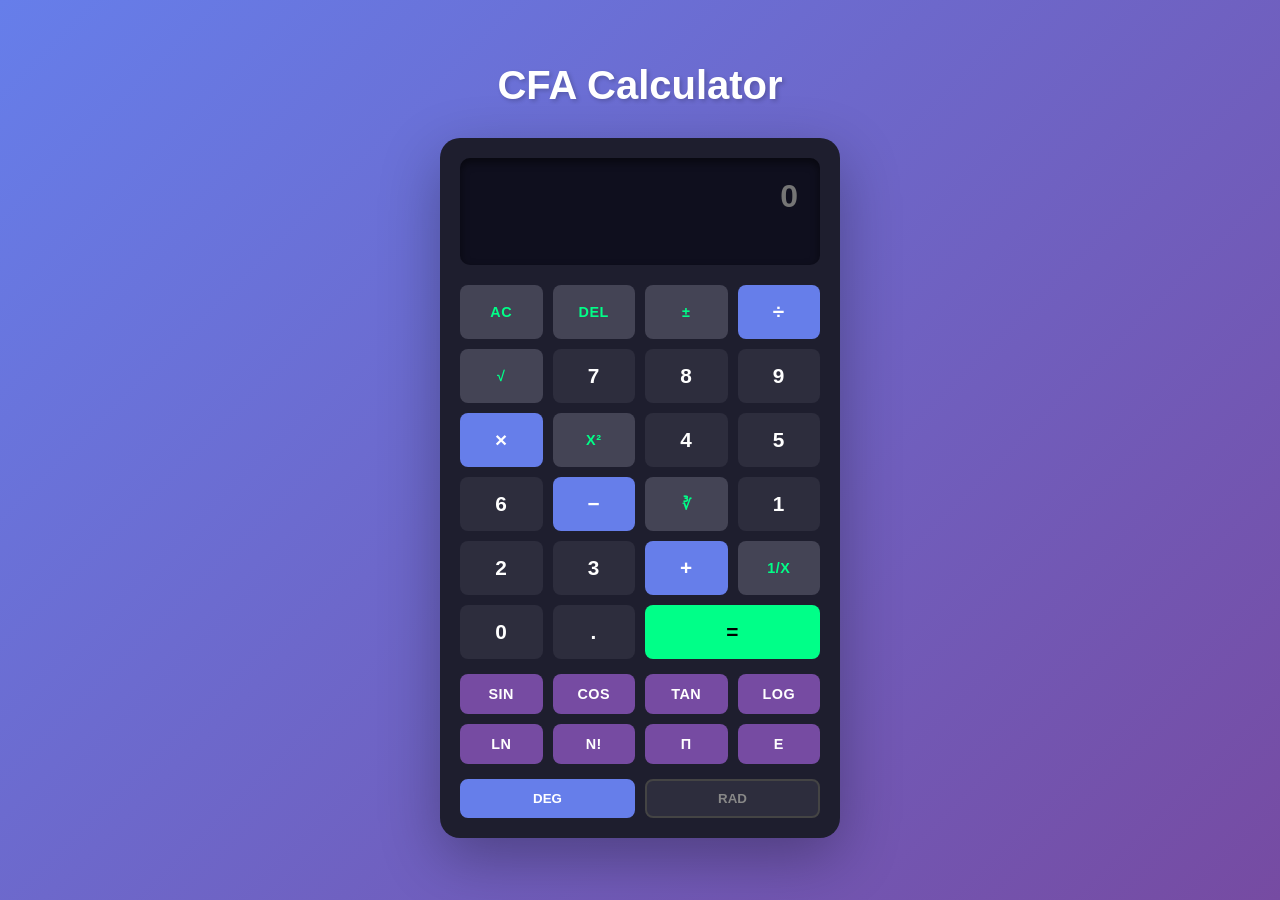
<file: index.html>
<!DOCTYPE html>
<html lang="en">
<head>
    <meta charset="UTF-8">
    <meta name="viewport" content="width=device-width, initial-scale=1.0">
    <title>CFA Calculator - Scientific Calculator</title>
    <link rel="stylesheet" href="styles.css">
</head>
<body>
    <div class="calculator-container">
        <h1>CFA Calculator</h1>
        <div class="calculator">
            <div class="display">
                <input type="text" id="display" class="display-input" readonly placeholder="0">
                <div class="display-history" id="history"></div>
            </div>

            <div class="calculator-grid">
                <!-- Row 1 -->
                <button class="btn btn-function" onclick="calculator.clear()">AC</button>
                <button class="btn btn-function" onclick="calculator.deleteChar()">DEL</button>
                <button class="btn btn-function" onclick="calculator.toggleSign()">±</button>
                <button class="btn btn-operator" onclick="calculator.appendOperator('/')">÷</button>

                <!-- Row 2 -->
                <button class="btn btn-function" onclick="calculator.appendFunction('sqrt')">√</button>
                <button class="btn btn-number" onclick="calculator.appendNumber('7')">7</button>
                <button class="btn btn-number" onclick="calculator.appendNumber('8')">8</button>
                <button class="btn btn-number" onclick="calculator.appendNumber('9')">9</button>
                <button class="btn btn-operator" onclick="calculator.appendOperator('*')">×</button>

                <!-- Row 3 -->
                <button class="btn btn-function" onclick="calculator.appendFunction('pow')">x²</button>
                <button class="btn btn-number" onclick="calculator.appendNumber('4')">4</button>
                <button class="btn btn-number" onclick="calculator.appendNumber('5')">5</button>
                <button class="btn btn-number" onclick="calculator.appendNumber('6')">6</button>
                <button class="btn btn-operator" onclick="calculator.appendOperator('-')">−</button>

                <!-- Row 4 -->
                <button class="btn btn-function" onclick="calculator.appendFunction('cbrt')">∛</button>
                <button class="btn btn-number" onclick="calculator.appendNumber('1')">1</button>
                <button class="btn btn-number" onclick="calculator.appendNumber('2')">2</button>
                <button class="btn btn-number" onclick="calculator.appendNumber('3')">3</button>
                <button class="btn btn-operator" onclick="calculator.appendOperator('+')">+</button>

                <!-- Row 5 -->
                <button class="btn btn-function" onclick="calculator.appendFunction('reciprocal')">1/x</button>
                <button class="btn btn-number" onclick="calculator.appendNumber('0')">0</button>
                <button class="btn btn-number" onclick="calculator.appendDecimal()">.</button>
                <button class="btn btn-equals" onclick="calculator.calculate()">​=</button>
            </div>

            <div class="advanced-functions">
                <button class="btn btn-advanced" onclick="calculator.appendFunction('sin')">sin</button>
                <button class="btn btn-advanced" onclick="calculator.appendFunction('cos')">cos</button>
                <button class="btn btn-advanced" onclick="calculator.appendFunction('tan')">tan</button>
                <button class="btn btn-advanced" onclick="calculator.appendFunction('log')">log</button>
                <button class="btn btn-advanced" onclick="calculator.appendFunction('ln')">ln</button>
                <button class="btn btn-advanced" onclick="calculator.appendFunction('factorial')">n!</button>
                <button class="btn btn-advanced" onclick="calculator.appendFunction('pi')">π</button>
                <button class="btn btn-advanced" onclick="calculator.appendFunction('e')">e</button>
            </div>

            <div class="mode-toggle">
                <button class="mode-btn active" onclick="calculator.setAngleMode('deg')">DEG</button>
                <button class="mode-btn" onclick="calculator.setAngleMode('rad')">RAD</button>
            </div>
        </div>
    </div>

    <script src="calculator.js"></script>
</body>
</html>
</file>
<file: styles.css>
* {
    margin: 0;
    padding: 0;
    box-sizing: border-box;
}

body {
    font-family: 'Segoe UI', Tahoma, Geneva, Verdana, sans-serif;
    background: linear-gradient(135deg, #667eea 0%, #764ba2 100%);
    min-height: 100vh;
    display: flex;
    justify-content: center;
    align-items: center;
    padding: 20px;
}

.calculator-container {
    text-align: center;
}

h1 {
    color: white;
    margin-bottom: 30px;
    font-size: 2.5rem;
    text-shadow: 2px 2px 4px rgba(0, 0, 0, 0.2);
}

.calculator {
    background: #1e1e2e;
    border-radius: 20px;
    padding: 20px;
    box-shadow: 0 20px 60px rgba(0, 0, 0, 0.3);
    max-width: 400px;
}

.display {
    background: #0f0f1e;
    border-radius: 10px;
    padding: 20px;
    margin-bottom: 20px;
    box-shadow: inset 0 4px 8px rgba(0, 0, 0, 0.5);
}

.display-input {
    width: 100%;
    background: transparent;
    color: #00ff88;
    font-size: 2rem;
    text-align: right;
    border: none;
    outline: none;
    font-weight: bold;
    letter-spacing: 2px;
    word-wrap: break-word;
    word-break: break-all;
    margin-bottom: 10px;
}

.display-history {
    color: #888;
    font-size: 0.9rem;
    text-align: right;
    min-height: 20px;
}

.calculator-grid {
    display: grid;
    grid-template-columns: repeat(4, 1fr);
    gap: 10px;
    margin-bottom: 15px;
}

.btn {
    padding: 15px;
    font-size: 1.1rem;
    font-weight: 600;
    border: none;
    border-radius: 8px;
    cursor: pointer;
    transition: all 0.3s ease;
    text-transform: uppercase;
    letter-spacing: 0.5px;
}

.btn:hover {
    transform: translateY(-2px);
    box-shadow: 0 5px 15px rgba(0, 0, 0, 0.3);
}

.btn:active {
    transform: translateY(0);
}

.btn-number {
    background: #2d2d3d;
    color: #ffffff;
    font-size: 1.3rem;
}

.btn-number:hover {
    background: #3d3d4d;
}

.btn-operator {
    background: #667eea;
    color: white;
    font-size: 1.3rem;
}

.btn-operator:hover {
    background: #7c8ff0;
}

.btn-function {
    background: #444455;
    color: #00ff88;
    font-size: 0.9rem;
}

.btn-function:hover {
    background: #555566;
}

.btn-equals {
    background: #00ff88;
    color: #000;
    font-size: 1.3rem;
    grid-column: 3 / 5;
    font-weight: bold;
}

.btn-equals:hover {
    background: #00dd66;
}

.advanced-functions {
    display: grid;
    grid-template-columns: repeat(4, 1fr);
    gap: 10px;
    margin-bottom: 15px;
}

.btn-advanced {
    background: #764ba2;
    color: white;
    font-size: 0.9rem;
    padding: 12px;
}

.btn-advanced:hover {
    background: #8b5fb3;
}

.mode-toggle {
    display: flex;
    gap: 10px;
    justify-content: center;
}

.mode-btn {
    flex: 1;
    padding: 10px;
    background: #2d2d3d;
    color: #888;
    border: 2px solid #444;
    border-radius: 8px;
    cursor: pointer;
    font-weight: 600;
    transition: all 0.3s ease;
}

.mode-btn.active {
    background: #667eea;
    color: white;
    border-color: #667eea;
}

.mode-btn:hover {
    border-color: #667eea;
}

/* Responsive Design */
@media (max-width: 480px) {
    h1 {
        font-size: 1.8rem;
        margin-bottom: 20px;
    }

    .calculator {
        padding: 15px;
    }

    .btn {
        padding: 12px;
        font-size: 1rem;
    }

    .display-input {
        font-size: 1.5rem;
    }

    .calculator-grid {
        gap: 8px;
    }

    .advanced-functions {
        gap: 8px;
    }
}
</file>
